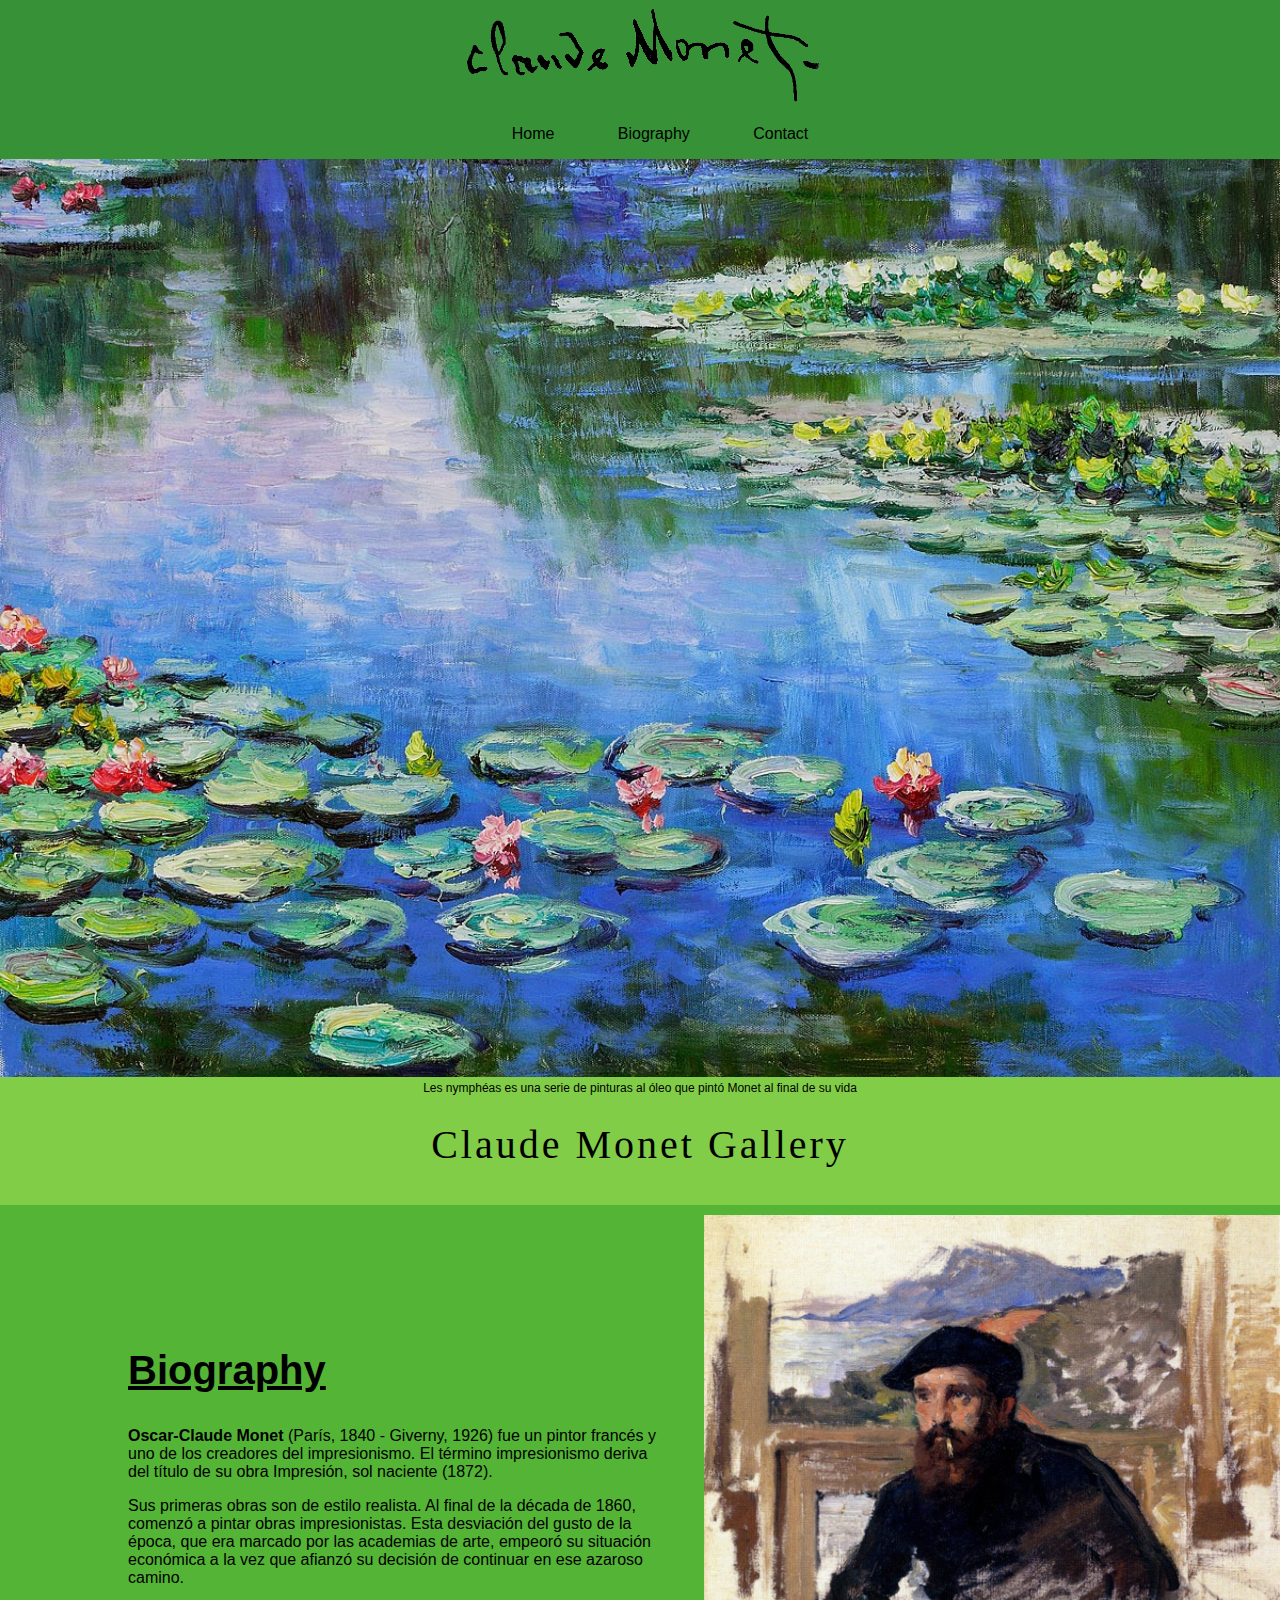
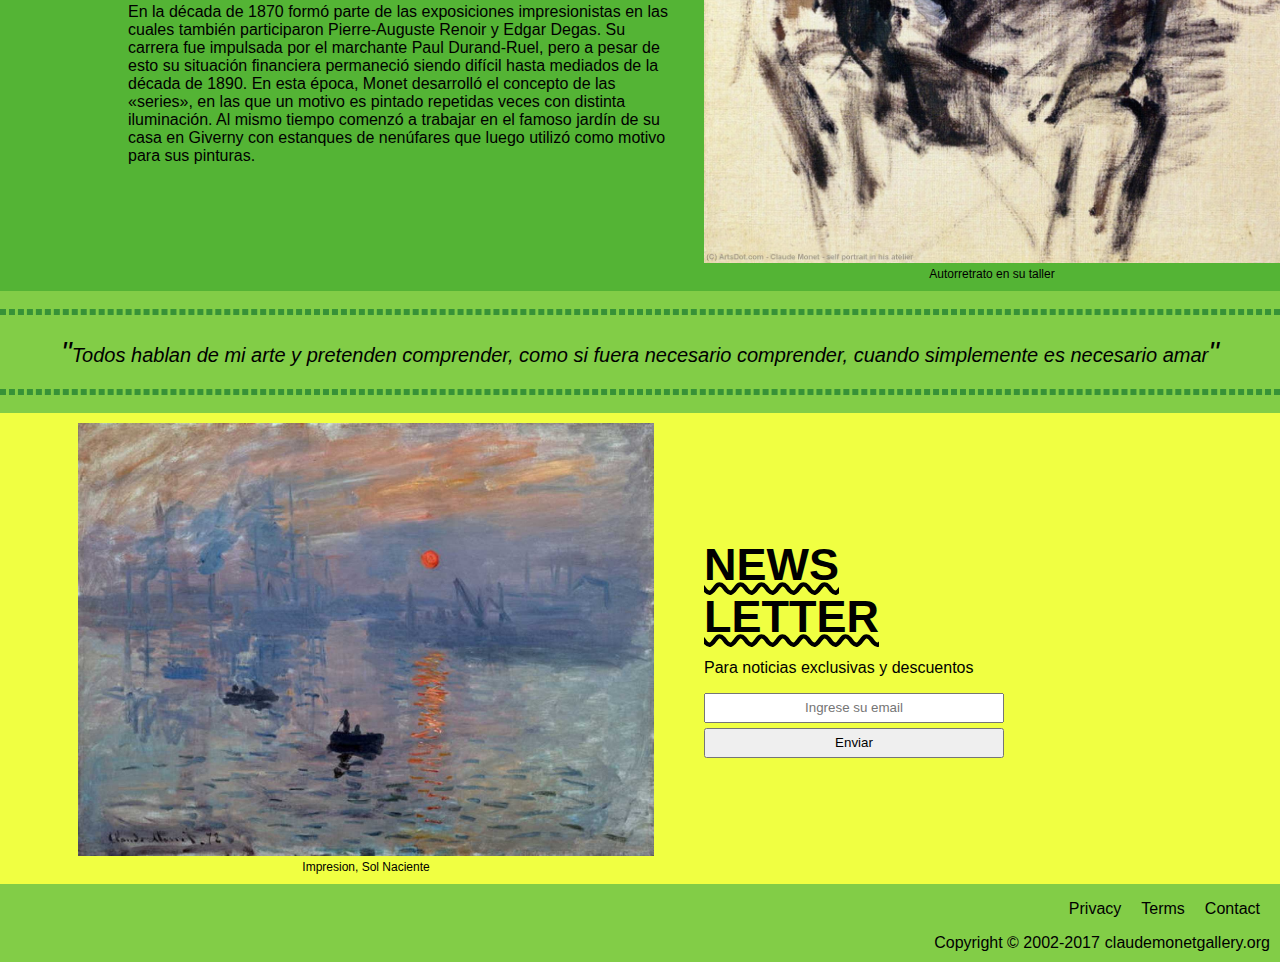
<file: index.html>
<!DOCTYPE html>
<html>
  <head>
    <meta charset="utf-8" />
    <title>Claude Monet Homage</title>
    <link rel="stylesheet" href="claudet-monet.css" />
    <link
      rel="stylesheet"
      href="https://use.fontawesome.com/releases/v5.8.1/css/all.css"
      integrity="sha384-50oBUHEmvpQ+1lW4y57PTFmhCaXp0ML5d60M1M7uH2+nqUivzIebhndOJK28anvf"
      crossorigin="anonymous"
    />
  </head>
  <body>
    <main>
      <div id="top-opciones">
        <section>
          <header id="header">
            <div class="logo">
              <img
                src="imagenes/Monet__Claude_1840-1926_02_Signature-removebg-preview.png"
                alt="Claude Monet signature"
              />
            </div>
            <nav id="nav-bar">
              <ul>
                <li>
                  <a class="nav-link" href="#home">Home</a>
                </li>
                <li>
                  <a class="nav-link" href="#biography">Biography</a>
                </li>
                <li>
                  <a class="nav-link" href="#contact">Contact</a>
                </li>
              </ul>
            </nav>
          </header>
        </section>
      </div>
      <div id="home" class="color">
        <section>
          <img
            id="nenufares"
            src="imagenes/nenufares.jpg"
            alt="Los nenufares de Monet"
          />
          <figcaption id="foto-nenufar">
            Les nymphéas es una serie de pinturas al óleo que pintó Monet al
            final de su vida
          </figcaption>
          <h1>Claude Monet Gallery</h1>
        </section>
      </div>
      <div id="biography" class="color">
        <div>
          <h2 class="biografia">Biography</h2>
          <p class="biografia">
            <strong>Oscar-Claude Monet</strong> (París, 1840 - Giverny, 1926)
            fue un pintor francés y uno de los creadores del impresionismo. El
            término impresionismo deriva del título de su obra Impresión, sol
            naciente (1872).
          </p>
          <p class="biografia">
            Sus primeras obras son de estilo realista. Al final de la década de
            1860, comenzó a pintar obras impresionistas. Esta desviación del
            gusto de la época, que era marcado por las academias de arte,
            empeoró su situación económica a la vez que afianzó su decisión de
            continuar en ese azaroso camino.
          </p>
          <p class="biografia">
            En la década de 1870 formó parte de las exposiciones impresionistas
            en las cuales también participaron Pierre-Auguste Renoir y Edgar
            Degas. Su carrera fue impulsada por el marchante Paul Durand-Ruel,
            pero a pesar de esto su situación financiera permaneció siendo
            difícil hasta mediados de la década de 1890. En esta época, Monet
            desarrolló el concepto de las «series», en las que un motivo es
            pintado repetidas veces con distinta iluminación. Al mismo tiempo
            comenzó a trabajar en el famoso jardín de su casa en Giverny con
            estanques de nenúfares que luego utilizó como motivo para sus
            pinturas.
          </p>
        </div>
        <div>
          <img
            id="retrato"
            src="imagenes/retratomonet.jpeg"
            alt="Autorretrato de Monet"
          />
          <figcaption>Autorretrato en su taller</figcaption>
        </div>
      </div>
      <div id="seccion1" class="color">
        <section>
          <hr />
          <p id="frase">
            <span class="comillas">"</span>Todos hablan de mi arte y pretenden
            comprender, como si fuera necesario comprender, cuando simplemente
            es necesario amar<span class="comillas">"</span>
          </p>
          <hr />
        </section>
      </div>
      <div id="contact" class="color">
        <div id="obra3">
          <img
            id="impresion"
            src="imagenes/impresion.jpeg"
            alt="impresion, sol naciente de Monet"
          />
          <figcaption>Impresion, Sol Naciente</figcaption>
        </div>
        <div id="newsletter">
          <h3>News</h3>
          <h3>letter</h3>
          <p class="newsletter">Para noticias exclusivas y descuentos</p>
          <form id="form" action="">
            <input
              id="email"
              type="email"
              name="email"
              placeholder="Ingrese su email"
              required
            /><br />
            <input id="submit" type="submit" value="Enviar" class="boton" />
          </form>
        </div>
      </div>
      <div id="pie">
        <section>
          <footer>
            <ul>
              <li>
                <a href="#">Privacy</a>
              </li>
              <li>
                <a href="#">Terms</a>
              </li>
              <li>
                <a href="#">Contact</a>
              </li>
            </ul>
            <span
              >Copyright © 2002-2017
              <a
                class="space"
                href="https://www.claudemonetgallery.org/"
                target="_blank"
              >
                claudemonetgallery.org</a
              ></span
            >
          </footer>
        </section>
      </div>
    </main>
  </body>
</html>
</file>
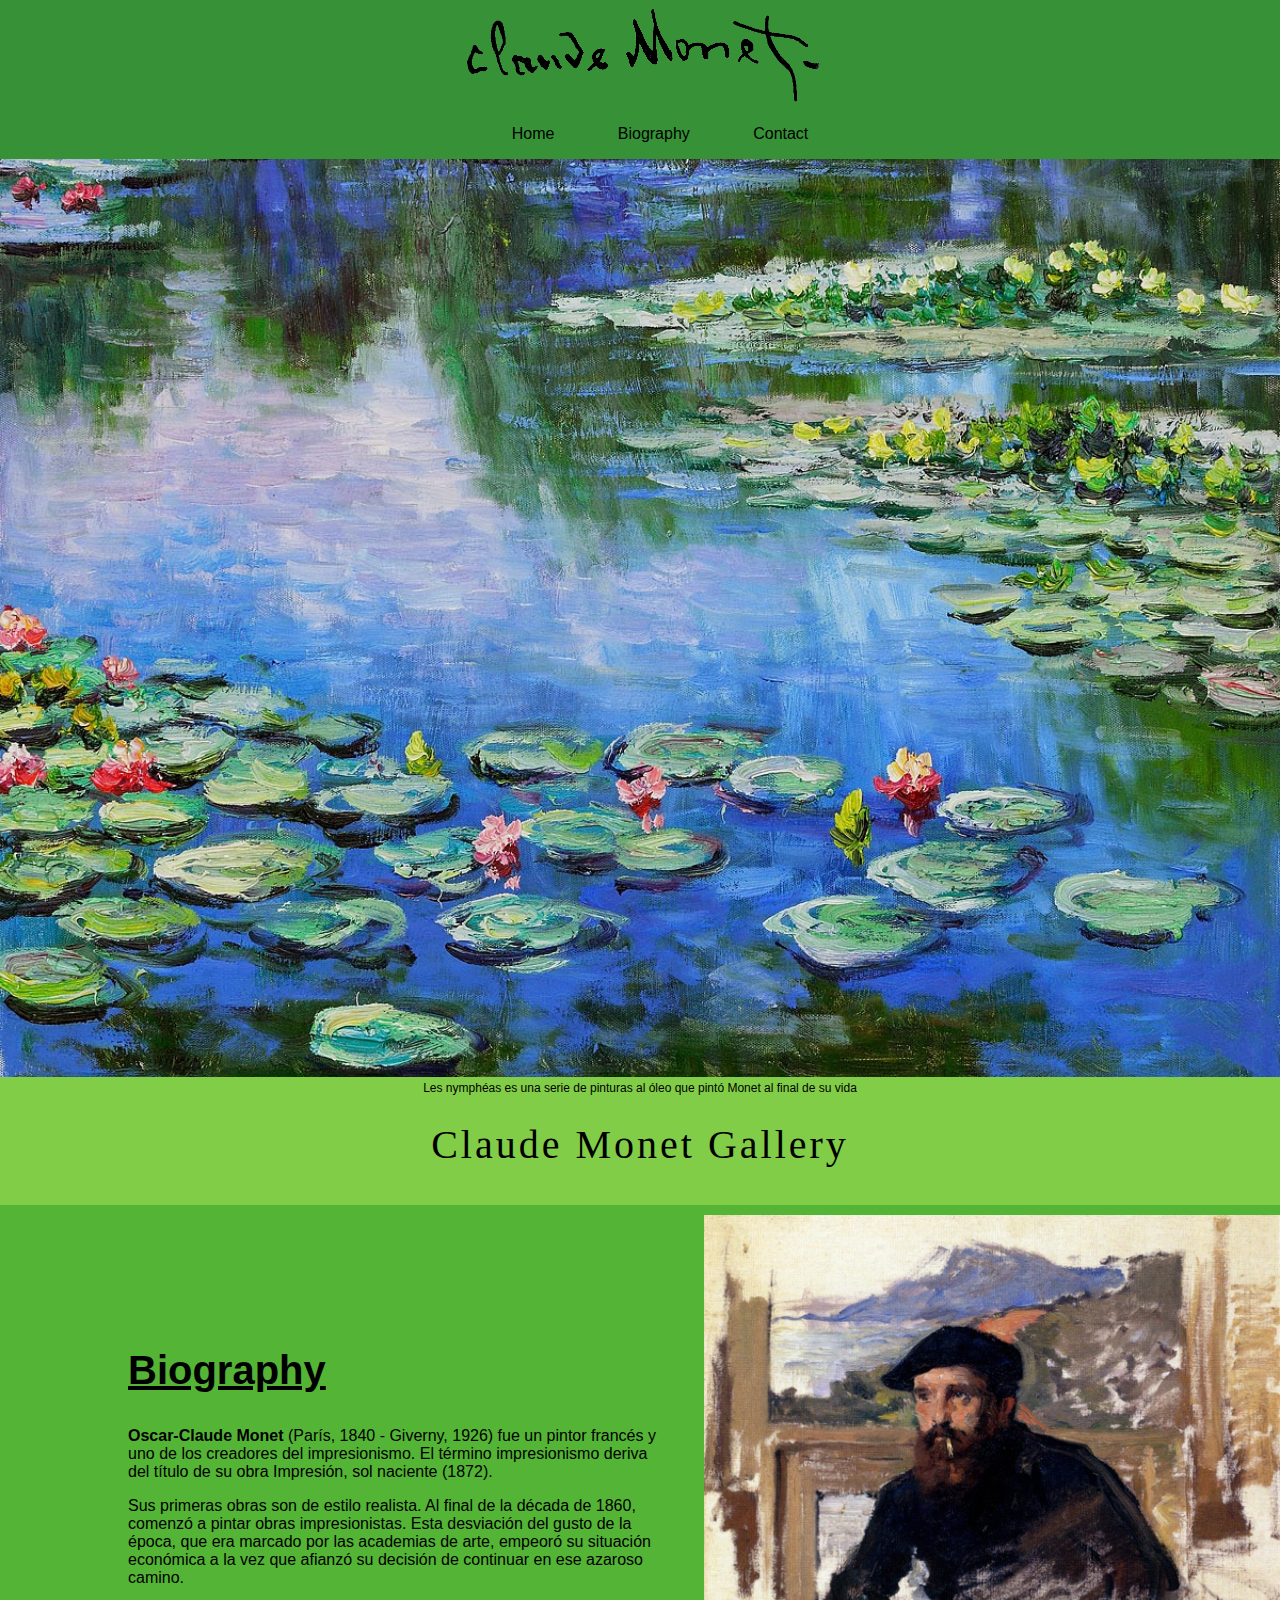
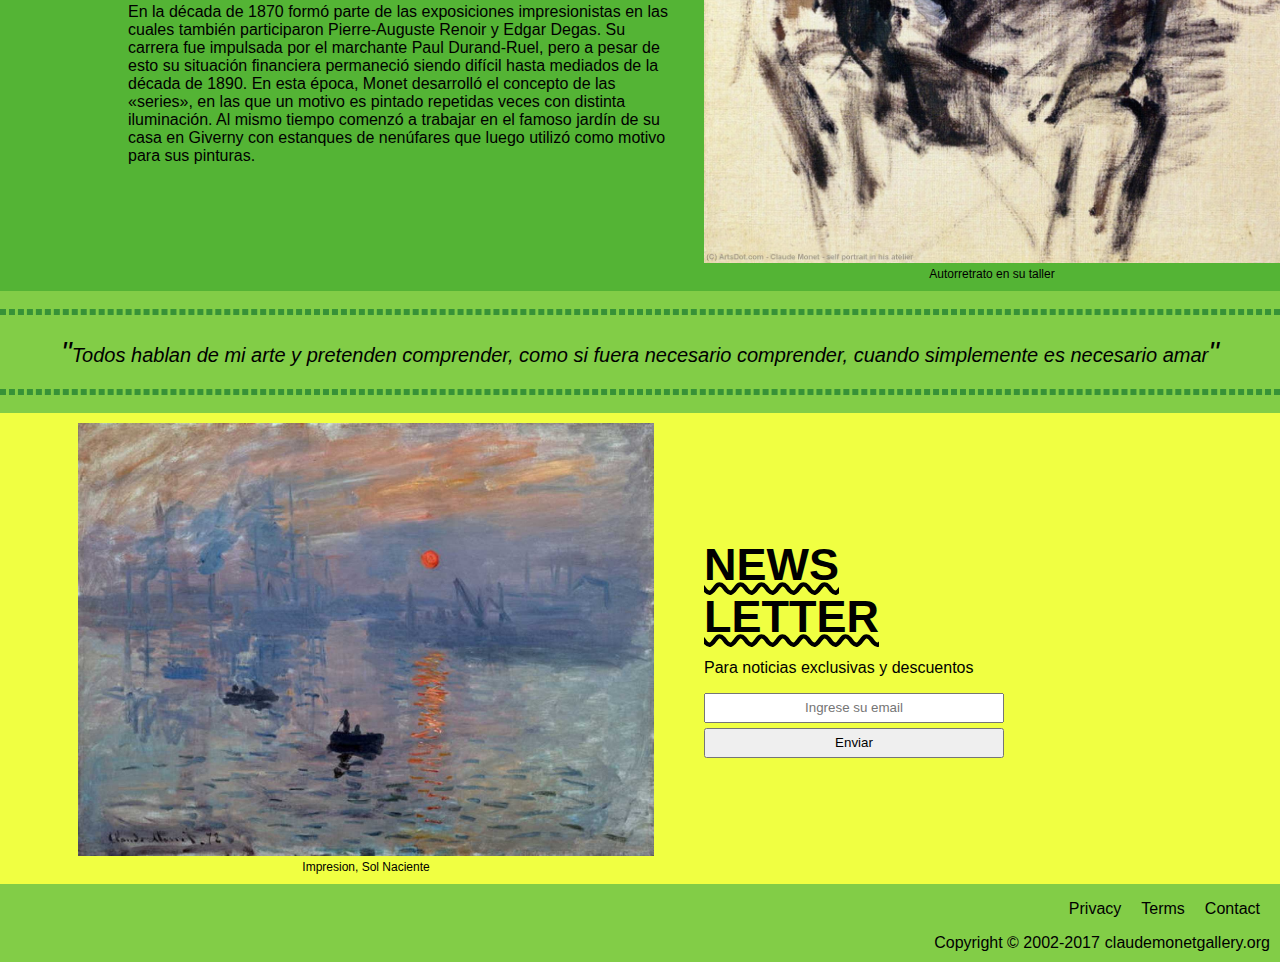
<file: Monet.html>
<!DOCTYPE html>
<html>
  <head>
    <meta charset="utf-8" />
    <title>Claude Monet Gallery</title>
    <link rel="stylesheet" href="claudet-monet.css" />
    <link
      rel="stylesheet"
      href="https://use.fontawesome.com/releases/v5.8.1/css/all.css"
      integrity="sha384-50oBUHEmvpQ+1lW4y57PTFmhCaXp0ML5d60M1M7uH2+nqUivzIebhndOJK28anvf"
      crossorigin="anonymous"
    />
  </head>
  <body>
    <main>
      <div id="top-opciones">
        <section>
          <header id="header">
            <div class="logo">
              <img
                src="/imagenes/Monet__Claude_1840-1926_02_Signature-removebg-preview.png"
                alt="Claude Monet signature"
              />
            </div>
            <nav id="nav-bar">
              <ul>
                <li>
                  <a class="nav-link" href="#home">Home</a>
                </li>
                <li>
                  <a class="nav-link" href="#biography">Biography</a>
                </li>
                <li>
                  <a class="nav-link" href="#contact">Contact</a>
                </li>
              </ul>
            </nav>
          </header>
        </section>
      </div>
      <div id="home" class="color">
        <section>
          <img
            id="nenufares"
            src="/imagenes/nenufares.jpg"
            alt="Los nenufares de Monet"
          />
          <figcaption id="foto-nenufar">
            Les nymphéas es una serie de pinturas al óleo que pintó Monet al
            final de su vida
          </figcaption>
          <h1>Claude Monet Gallery</h1>
        </section>
      </div>
      <div id="biography" class="color">
        <div>
          <h2 class="biografia">Biography</h2>
          <p class="biografia">
            <strong>Oscar-Claude Monet</strong> (París, 1840 - Giverny, 1926)
            fue un pintor francés y uno de los creadores del impresionismo. El
            término impresionismo deriva del título de su obra Impresión, sol
            naciente (1872).
          </p>
          <p class="biografia">
            Sus primeras obras son de estilo realista. Al final de la década de
            1860, comenzó a pintar obras impresionistas. Esta desviación del
            gusto de la época, que era marcado por las academias de arte,
            empeoró su situación económica a la vez que afianzó su decisión de
            continuar en ese azaroso camino.
          </p>
          <p class="biografia">
            En la década de 1870 formó parte de las exposiciones impresionistas
            en las cuales también participaron Pierre-Auguste Renoir y Edgar
            Degas. Su carrera fue impulsada por el marchante Paul Durand-Ruel,
            pero a pesar de esto su situación financiera permaneció siendo
            difícil hasta mediados de la década de 1890. En esta época, Monet
            desarrolló el concepto de las «series», en las que un motivo es
            pintado repetidas veces con distinta iluminación. Al mismo tiempo
            comenzó a trabajar en el famoso jardín de su casa en Giverny con
            estanques de nenúfares que luego utilizó como motivo para sus
            pinturas.
          </p>
        </div>
        <div>
          <img
            id="retrato"
            src="/imagenes/retratomonet.jpeg"
            alt="Autorretrato de Monet"
          />
          <figcaption>Autorretrato en su taller</figcaption>
        </div>
      </div>
      <div id="seccion1" class="color">
        <section>
          <hr />
          <p id="frase">
            <span class="comillas">"</span>Todos hablan de mi arte y pretenden
            comprender, como si fuera necesario comprender, cuando simplemente
            es necesario amar<span class="comillas">"</span>
          </p>
          <hr />
        </section>
      </div>
      <div id="contact" class="color">
        <div id="obra3">
          <img
            id="impresion"
            src="/imagenes/impresion.jpeg"
            alt="impresion, sol naciente de Monet"
          />
          <figcaption>Impresion, Sol Naciente</figcaption>
        </div>
        <div id="newsletter">
          <h3>News</h3>
          <h3>letter</h3>
          <p class="newsletter">Para noticias exclusivas y descuentos</p>
          <form id="form" action="">
            <input
              id="email"
              type="email"
              name="email"
              placeholder="Ingrese su email"
              required
            /><br />
            <input id="submit" type="submit" value="Enviar" class="boton" />
          </form>
        </div>
      </div>
      <div id="pie">
        <section>
          <footer>
            <ul>
              <li>
                <a href="#">Privacy</a>
              </li>
              <li>
                <a href="#">Terms</a>
              </li>
              <li>
                <a href="#">Contact</a>
              </li>
            </ul>
            <span
              >Copyright © 2002-2017
              <a
                class="space"
                href="https://www.claudemonetgallery.org/"
                target="_blank"
              >
                claudemonetgallery.org</a
              ></span
            >
          </footer>
        </section>
      </div>
    </main>
  </body>
</html>
</file>
<file: claudet-monet.css>
* {
    box-sizing: border-box;
  }
  
  body {
    font-family: 'Verdana', sans-serif;
    margin: 0;
    background-color: #82CD47;
  }
  
  #top-opciones {
    background-color: #379237;
    display: flex;
    justify-content: center;
    align-items: center;
    position: fixed;
    top: 0; left: 0;
    margin: 0;
    width: 100%;

  }
  
  .logo > img {
    display: flex;
    align-items: flex-start;
    justify-content: center;
    max-width: 400px;
    width: 60vw;
    height: 100%;
  }
  
  nav > ul {
    display: flex;
    justify-content: space-around;
    align-items: flex-end;
    flex-direction: row;
  }
  
  ul > li {
    list-style: none;
    float: left;
  }
  
  a {
    color: #000;
    text-decoration: none;
    cursor: pointer;
  }
  
  #home {
    background-color: #82CD47;
    width: 100%;
    height: 100%;
  }
  
  #nenufares {
    width: 100%;
    margin: 0;
  }
  
  figcaption {
    text-align: center;
    font-size: 12px;
  }
  
  h1 {
    font-size: 40px;
    font-family: fantasy;
    letter-spacing: 3px;
    font-weight: 300;
    text-align: center;
  }
  
  #biography {
    background-color: #54B435;
    width: 100%;
    height: 100%;
    display: flex;
    flex-direction: row;
    flex-wrap: wrap;
    justify-content: flex-end;
    align-items: center;
  }
  
  #biography > div {
    width: 45%;
  }

  .biografia {
    padding-right: 35px;
  }
  
  #retrato {
    max-width: 600px;
    width: 100%;
  }

  #contact {
    background-color: #F0FF42;
    width: 100%;
    height: 100%;
    display: flex;
    flex-direction: row;
    flex-wrap: wrap;
    justify-content: flex-end;
    align-items: center;
  }
  
  #contact > div {
    width: 45%;
  }

  #impresion {
    max-width: 600px;
    width: 100%;
  }

  #newsletter {
    margin-left: 50px;
  }

  .color {
    padding-bottom: 10px;
    padding-top: 10px;
  }

  h2 {
    font-size: 40px;
    text-decoration: underline;
  }

  h3 {
    font-size: 45px;
    text-transform: uppercase;
    text-decoration: underline wavy;
    margin-bottom: 0;
    margin-top: 0;
  }

  #email {
    width: 300px;
    height: 30px;
    margin-bottom: 5px;
    text-align: center;
  }

  #submit {
    width: 300px;
    height: 30px;
    cursor: pointer;
  }

  #frase{
    font-style: italic;
    text-align: center;
    background-color: #82CD47;
    font-size: 20px;
  }

  .comillas {
    font-size: 30px;
  }

  hr {
    height: 3px;
    border: none;
    border-style: dashed;
    border-color: #379237;
  }

  footer > ul {
    display: flex;
    justify-content: flex-end;
    padding-right: 10px;
  }

  footer > ul > li {
    padding: 0 10px;
  }

  footer > span {
    display: flex;
    justify-content: flex-end;
    padding-bottom: 10px;
    padding-right: 10px;
  }

  .space {
    padding-left: 5px;
  }
</file>
